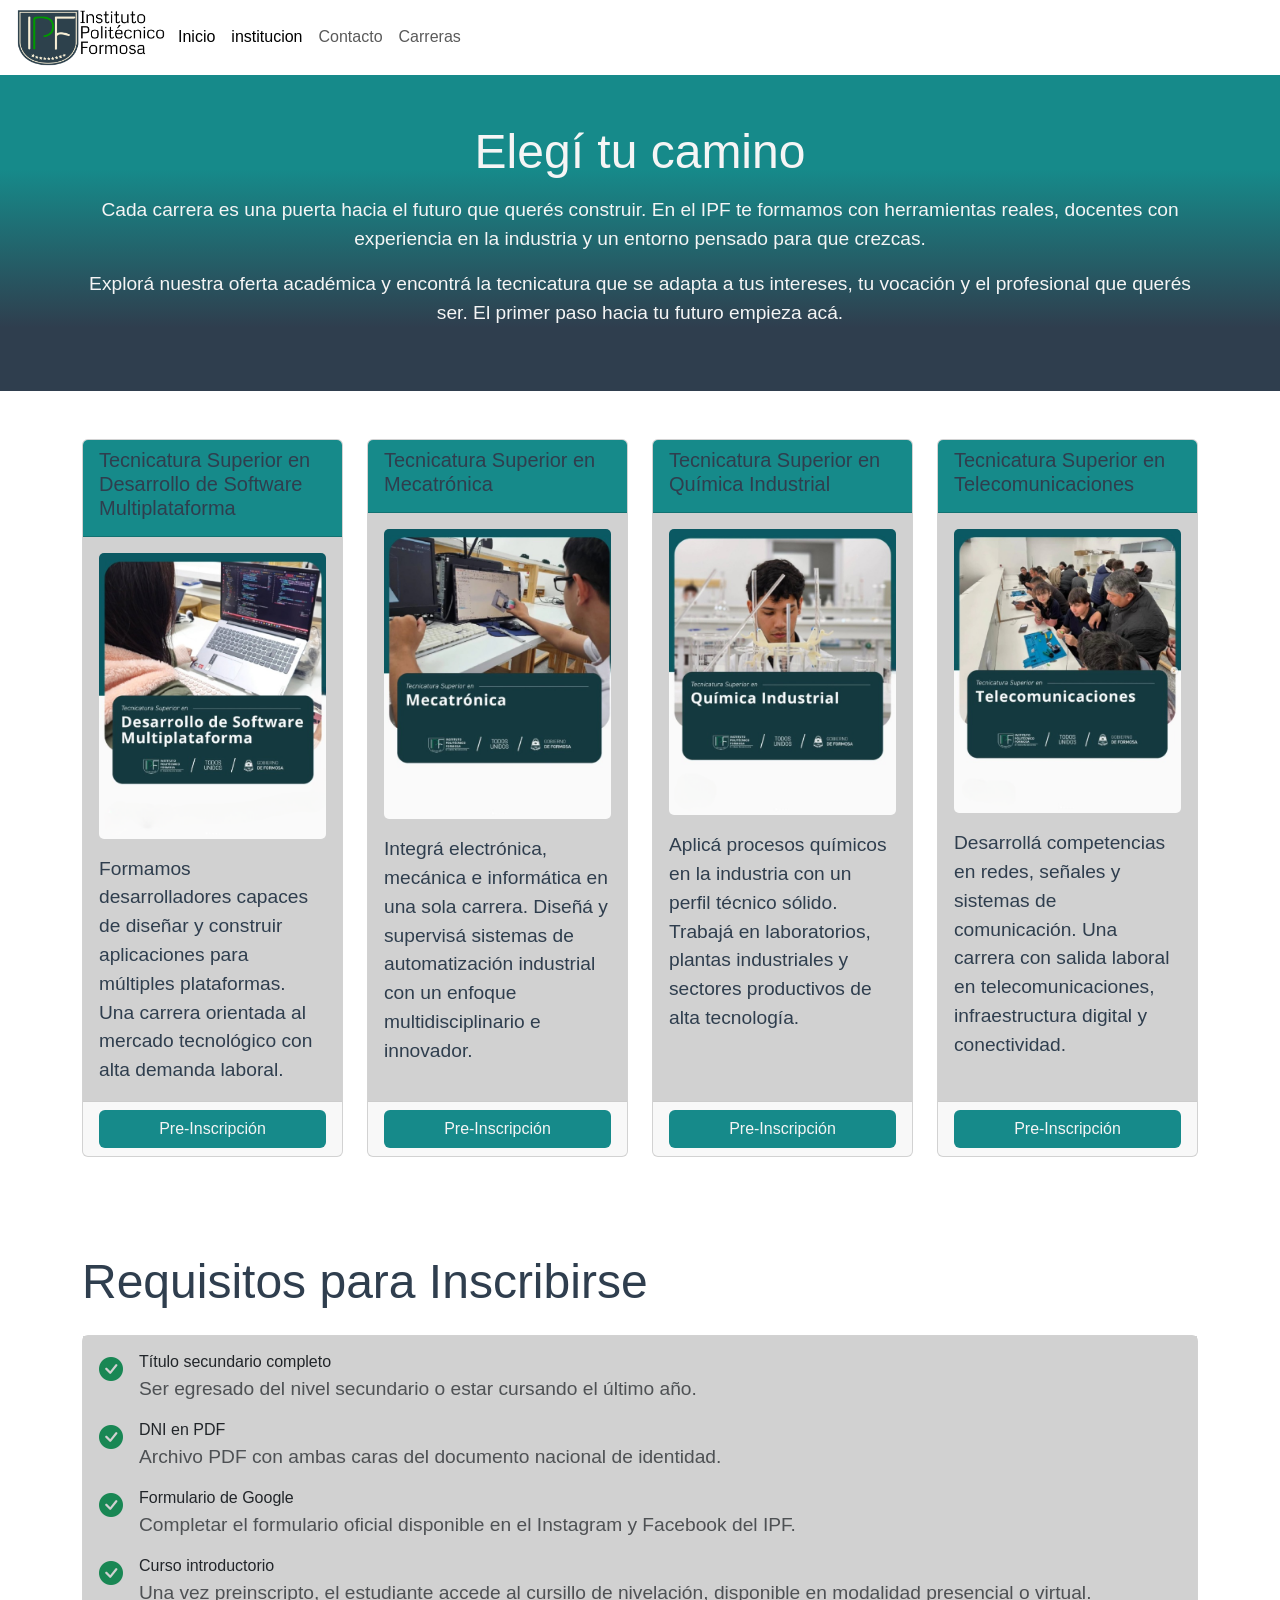
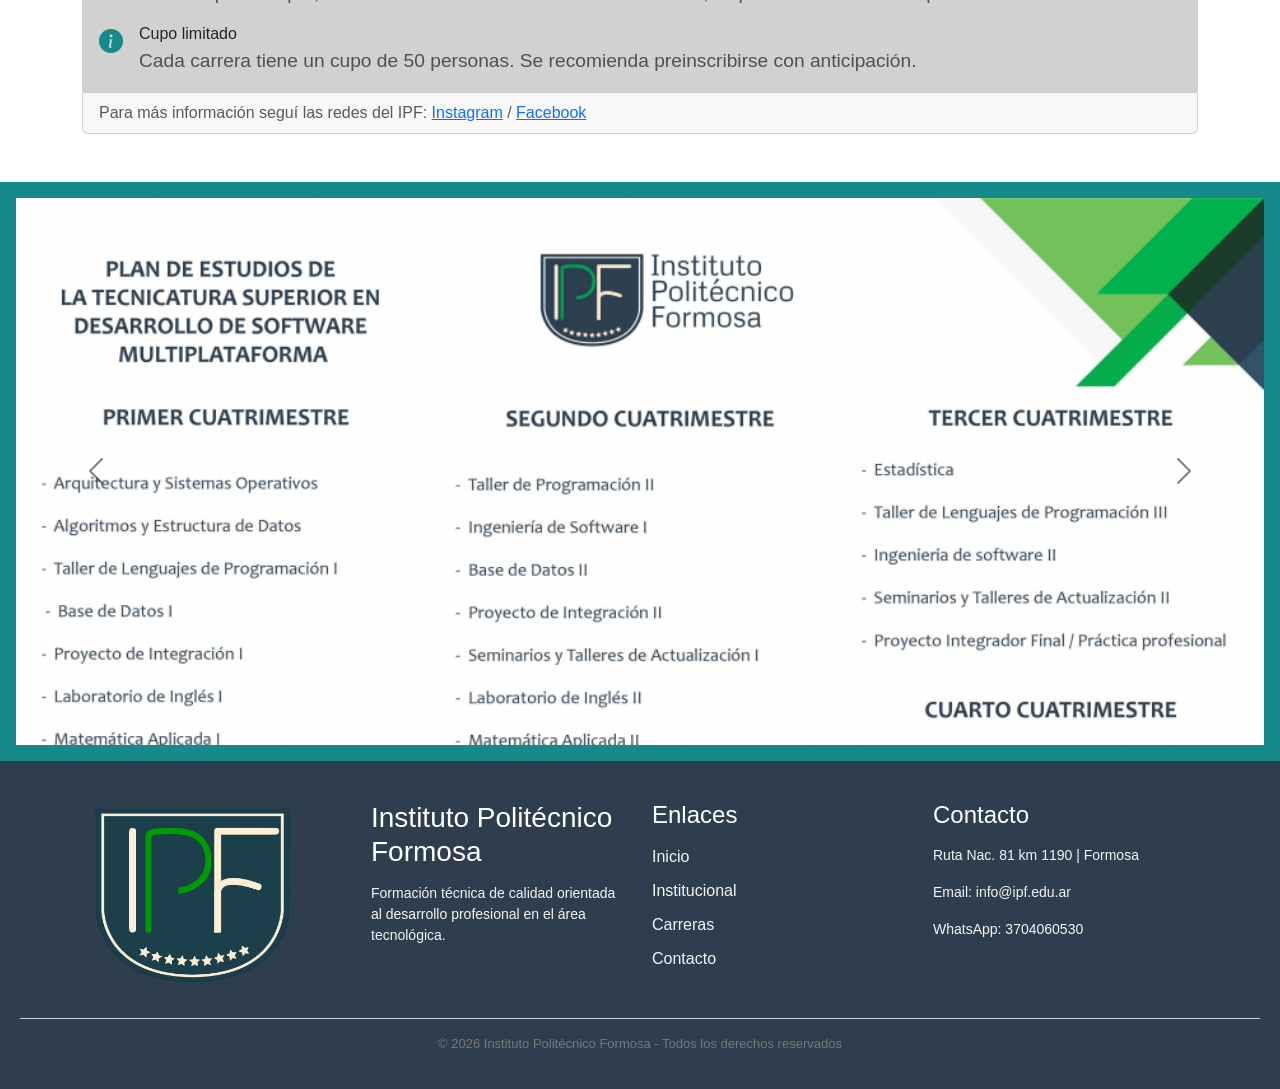
<file: carreras.html>
<!doctype html>
<html lang="en">
  <head>
    <meta charset="UTF-8" />
    <meta name="viewport" content="width=device-width, initial-scale=1.0" />
    <link
      rel="shortcut icon"
      href="/assets/img/logo_institucional.png"
      type="image/x-icon"
    />
    <link
      href="https://cdn.jsdelivr.net/npm/bootstrap@5.3.8/dist/css/bootstrap.min.css"
      rel="stylesheet"
      integrity="sha384-sRIl4kxILFvY47J16cr9ZwB07vP4J8+LH7qKQnuqkuIAvNWLzeN8tE5YBujZqJLB"
      crossorigin="anonymous"
    />
    <link rel="stylesheet" href="https://cdn.jsdelivr.net/npm/bootstrap-icons@1.11.3/font/bootstrap-icons.min.css">
    <link rel="stylesheet" href="/assets/css/style.css" />
    <!-- estilos generales -->
    <link rel="stylesheet" href="/assets/css/carreras.css" />
    <!-- estilos propios-->
    <title>IPF</title>
  </head>
  <body>
    <!--================== header desarrollo ================-->
    <header class="header">
      <nav class="navbar navbar-expand-lg bg-body-tertiary">
        <div class="container-fluid d-flex justify-content-lg-center w-100 bg">
          <div class="content-nav-img w-25 mx-1">
            <img src="/assets/img/logo.png" alt="logo IPF" class="w-100" />
          </div>
          <button
            class="navbar-toggler"
            type="button"
            data-bs-toggle="collapse"
            data-bs-target="#navbarNavDropdown"
            aria-controls="navbarNavDropdown"
            aria-expanded="false"
            aria-label="Toggle navigation"
          >
            <span class="navbar-toggler-icon"></span>
          </button>
          <div class="collapse navbar-collapse" id="navbarNavDropdown">
            <ul class="navbar-nav">
              <li class="nav-item">
                <a
                  class="nav-link active"
                  aria-current="page"
                  href="/index.html"
                  >Inicio</a
                >
              </li>
              <li class="nav-item">
                <a
                  class="nav-link active"
                  aria-current="page"
                  href="institucional.html"
                  >institucion</a
                >
              </li>
              <li class="nav-item">
                <a class="nav-link" href="contacto.html">Contacto</a>
              </li>
              <li class="nav-item">
                <a class="nav-link" href="carreras.html">Carreras</a>
              </li>
            </ul>
          </div>
        </div>
      </nav>
    </header>

    <!--================== main desarrollo ================-->
    <main class="main">
          <!--==================bienvenida section ================-->
      <section class="bienvenida-carreras py-5 w-100">
        <div class="container text-center w-100">
          <h2>Elegí tu camino</h2>
          <p class="lead mt-3">
            Cada carrera es una puerta hacia el futuro que querés construir. En
            el IPF te formamos con herramientas reales, docentes con experiencia
            en la industria y un entorno pensado para que crezcas.
          </p>
          <p class="mt-2">
            Explorá nuestra oferta académica y encontrá la tecnicatura que se
            adapta a tus intereses, tu vocación y el profesional que querés ser.
            El primer paso hacia tu futuro empieza acá.
          </p>
        </div>
      </section>


          <!--================== tarjetas de inscripcion================-->
      <section class="tarjetas-inscripcion py-5">
        <div class="container">
          <div class="row g-4 justify-content-center">
            <!-- Card 1 - Software -->
            <div class="col-md-3">
              <div class="card h-100">
                <div class="card-header">
                  <h5>
                    Tecnicatura Superior en Desarrollo de Software
                    Multiplataforma
                  </h5>
                </div>
                <div class="card-body">
                  <div class="cont-img-card">
                    <img
                      src="/assets/img/tarjeta4-softaware.PNG"
                      class="w-100"
                      alt="Imagen carrera Software"
                    />
                  </div>
                  <p class="card-text mt-3">
                    Formamos desarrolladores capaces de diseñar y construir
                    aplicaciones para múltiples plataformas. Una carrera
                    orientada al mercado tecnológico con alta demanda laboral.
                  </p>
                </div>
                <div class="card-footer">
                  <a href="#" class="btn w-100">Pre-Inscripción</a>
                </div>
              </div>
            </div>

            <!-- Card 2 - Mecatrónica -->
            <div class="col-md-3">
              <div class="card h-100">
                <div class="card-header">
                  <h5>Tecnicatura Superior en Mecatrónica</h5>
                </div>
                <div class="card-body">
                  <div class="cont-img-card">
                    <img
                      src="/assets/img/tarjeta2-mecatronica.PNG"
                      class="w-100"
                      alt="Imagen carrera Mecatrónica"
                    />
                  </div>
                  <p class="card-text mt-3">
                    Integrá electrónica, mecánica e informática en una sola
                    carrera. Diseñá y supervisá sistemas de automatización
                    industrial con un enfoque multidisciplinario e innovador.
                  </p>
                </div>
                <div class="card-footer">
                  <a href="#" class="btn w-100">Pre-Inscripción</a>
                </div>
              </div>
            </div>

            <!-- Card 3 - Química -->
            <div class="col-md-3">
              <div class="card h-100">
                <div class="card-header">
                  <h5>Tecnicatura Superior en Química Industrial</h5>
                </div>
                <div class="card-body">
                  <div class="cont-img-card">
                    <img
                      src="/assets/img/tarjeta3-quimica.PNG"
                      class="w-100"
                      alt="Imagen carrera Química Industrial"
                    />
                  </div>
                  <p class="card-text mt-3">
                    Aplicá procesos químicos en la industria con un perfil
                    técnico sólido. Trabajá en laboratorios, plantas
                    industriales y sectores productivos de alta tecnología.
                  </p>
                </div>
                <div class="card-footer">
                  <a href="#" class="btn w-100">Pre-Inscripción</a>
                </div>
              </div>
            </div>

            <!-- Card 4 - Telecomunicaciones -->
            <div class="col-md-3">
              <div class="card h-100">
                <div class="card-header">
                  <h5>Tecnicatura Superior en Telecomunicaciones</h5>
                </div>
                <div class="card-body">
                  <div class="cont-img-card">
                    <img
                      src="/assets/img/tarjeta1-teleco.PNG"
                      class="w-100"
                      alt="Imagen carrera Telecomunicaciones"
                    />
                  </div>
                  <p class="card-text mt-3">
                    Desarrollá competencias en redes, señales y sistemas de
                    comunicación. Una carrera con salida laboral en
                    telecomunicaciones, infraestructura digital y conectividad.
                  </p>
                </div>
                <div class="card-footer">
                  <a href="#" class="btn w-100">Pre-Inscripción</a>
                </div>
              </div>
            </div>
          </div>
        </div>
      </section>


            <!--================== desarrollo section requisitos================-->
      <section class="requisitos py-5">
        <div class="container">

          <div class="card-inf mb-4">
            <h2>Requisitos para Inscribirse</h2>
          </div>

          <div class="card">
            <div class="card-body">

              <!-- Requisito 1 -->
              <div class="d-flex align-items-start gap-3 mb-3">
                <i class="bi bi-check-circle-fill fs-4 text-success"></i>
                <div>
                  <h6 class="mb-1">Título secundario completo</h6>
                  <p class="text-muted mb-0">Ser egresado del nivel secundario o estar cursando el último año.</p>
                </div>
              </div>

              <!-- Requisito 2 -->
              <div class="d-flex align-items-start gap-3 mb-3">
                <i class="bi bi-check-circle-fill fs-4 text-success"></i>
                <div>
                  <h6 class="mb-1">DNI en PDF</h6>
                  <p class="text-muted mb-0">Archivo PDF con ambas caras del documento nacional de identidad.</p>
                </div>
              </div>

              <!-- Requisito 3 -->
              <div class="d-flex align-items-start gap-3 mb-3">
                <i class="bi bi-check-circle-fill fs-4 text-success"></i>
                <div>
                  <h6 class="mb-1">Formulario de Google</h6>
                  <p class="text-muted mb-0">Completar el formulario oficial disponible en el Instagram y Facebook del IPF.</p>
                </div>
              </div>

              <!-- Requisito 4 -->
              <div class="d-flex align-items-start gap-3 mb-3">
                <i class="bi bi-check-circle-fill fs-4 text-success"></i>
                <div>
                  <h6 class="mb-1">Curso introductorio</h6>
                  <p class="text-muted mb-0">Una vez preinscripto, el estudiante accede al cursillo de nivelación, disponible en modalidad presencial o virtual.</p>
                </div>
              </div>

              <!-- Requisito 5 -->
              <div class="d-flex align-items-start gap-3">
                <i class="bi bi-info-circle-fill fs-4" style="color: var(--color-info);"></i>
                <div>
                  <h6 class="mb-1">Cupo limitado</h6>
                  <p class="text-muted mb-0">Cada carrera tiene un cupo de 50 personas. Se recomienda preinscribirse con anticipación.</p>
                </div>
              </div>

            </div>
            <div class="card-footer text-muted">
              Para más información seguí las redes del IPF:
              <a href="https://www.instagram.com/ipformosa" target="_blank">Instagram</a> /
              <a href="https://www.facebook.com/IPFormosa" target="_blank">Facebook</a>
            </div>
          </div>

        </div>
      </section>

          <!--================== desarrollo de carrousel de materias por carrera ================-->
      <section class="materias">
        <div id="carouselExample" class="carousel slide">
          <div class="carousel-inner p-3 contenedor-materias">
            <div class="carousel-item active">
              <img src="/assets/img/materia-software.jpg" class="d-block w-100" alt="materias-software" />
            </div>
            <div class="carousel-item">
              <img src="/assets/img/materias-teleco.png" class="d-block w-100" alt="materias-teleco" />
            </div>
            <div class="carousel-item">
              <img src="/assets/img/materias-quimica.png" class="d-block w-100" alt="materias-quimica" />
            </div>
            <div class="carousel-item">
              <img src="/assets/img/materia-mecatronica (1).jpg" class="d-block w-100" alt="materias-mecatronica" />
            </div>
          </div>
          <button
            class="carousel-control-prev btn-text"
            type="button"
            data-bs-target="#carouselExample"
            data-bs-slide="prev"
          >
            <span class="carousel-control-prev-icon" aria-hidden="true"></span>
            <span class="visually-hidden">Previous</span>
          </button>
          <button
            class="carousel-control-next btn-text"
            type="button"
            data-bs-target="#carouselExample"
            data-bs-slide="next"
          >
            <span class="carousel-control-next-icon" aria-hidden="true"></span>
            <span class="visually-hidden ">Next</span>
          </button>
        </div>
      </section>
    </main>

    <!--================== footer desarrollo ================-->
    <footer class="footer">
      <div
        class="footer-container d-flex justify-content-between flex-wrap gap-4"
      >
        <!-- Columna 1 -->
        <div class="footer-col">
          <img src="/assets/img/logo_institucional.png" alt="logo ipf" />
        </div>
        <div class="footer-col">
          <h3>Instituto Politécnico Formosa</h3>
          <p>
            Formación técnica de calidad orientada al desarrollo profesional en
            el área tecnológica.
          </p>
        </div>

        <!-- Columna 2 -->
        <div class="footer-col">
          <h4>Enlaces</h4>
          <ul>
            <li><a href="index.html">Inicio</a></li>
            <li><a href="institucional.html">Institucional</a></li>
            <li><a href="carreras.html">Carreras</a></li>
            <li><a href="contacto.html">Contacto</a></li>
          </ul>
        </div>

        <!-- Columna 3 -->
        <div class="footer-col">
          <h4>Contacto</h4>
          <p>Ruta Nac. 81 km 1190 | Formosa</p>
          <p>Email: info@ipf.edu.ar</p>
          <p>WhatsApp: 3704060530</p>
        </div>
      </div>

      <div class="footer-bottom">
        <p>
          © 2026 Instituto Politécnico Formosa - Todos los derechos reservados
        </p>
      </div>
    </footer>
    <script
      src="https://cdn.jsdelivr.net/npm/bootstrap@5.3.8/dist/js/bootstrap.bundle.min.js"
      integrity="sha384-FKyoEForCGlyvwx9Hj09JcYn3nv7wiPVlz7YYwJrWVcXK/BmnVDxM+D2scQbITxI"
      crossorigin="anonymous"
    ></script>
  </body>
</html>
</file>
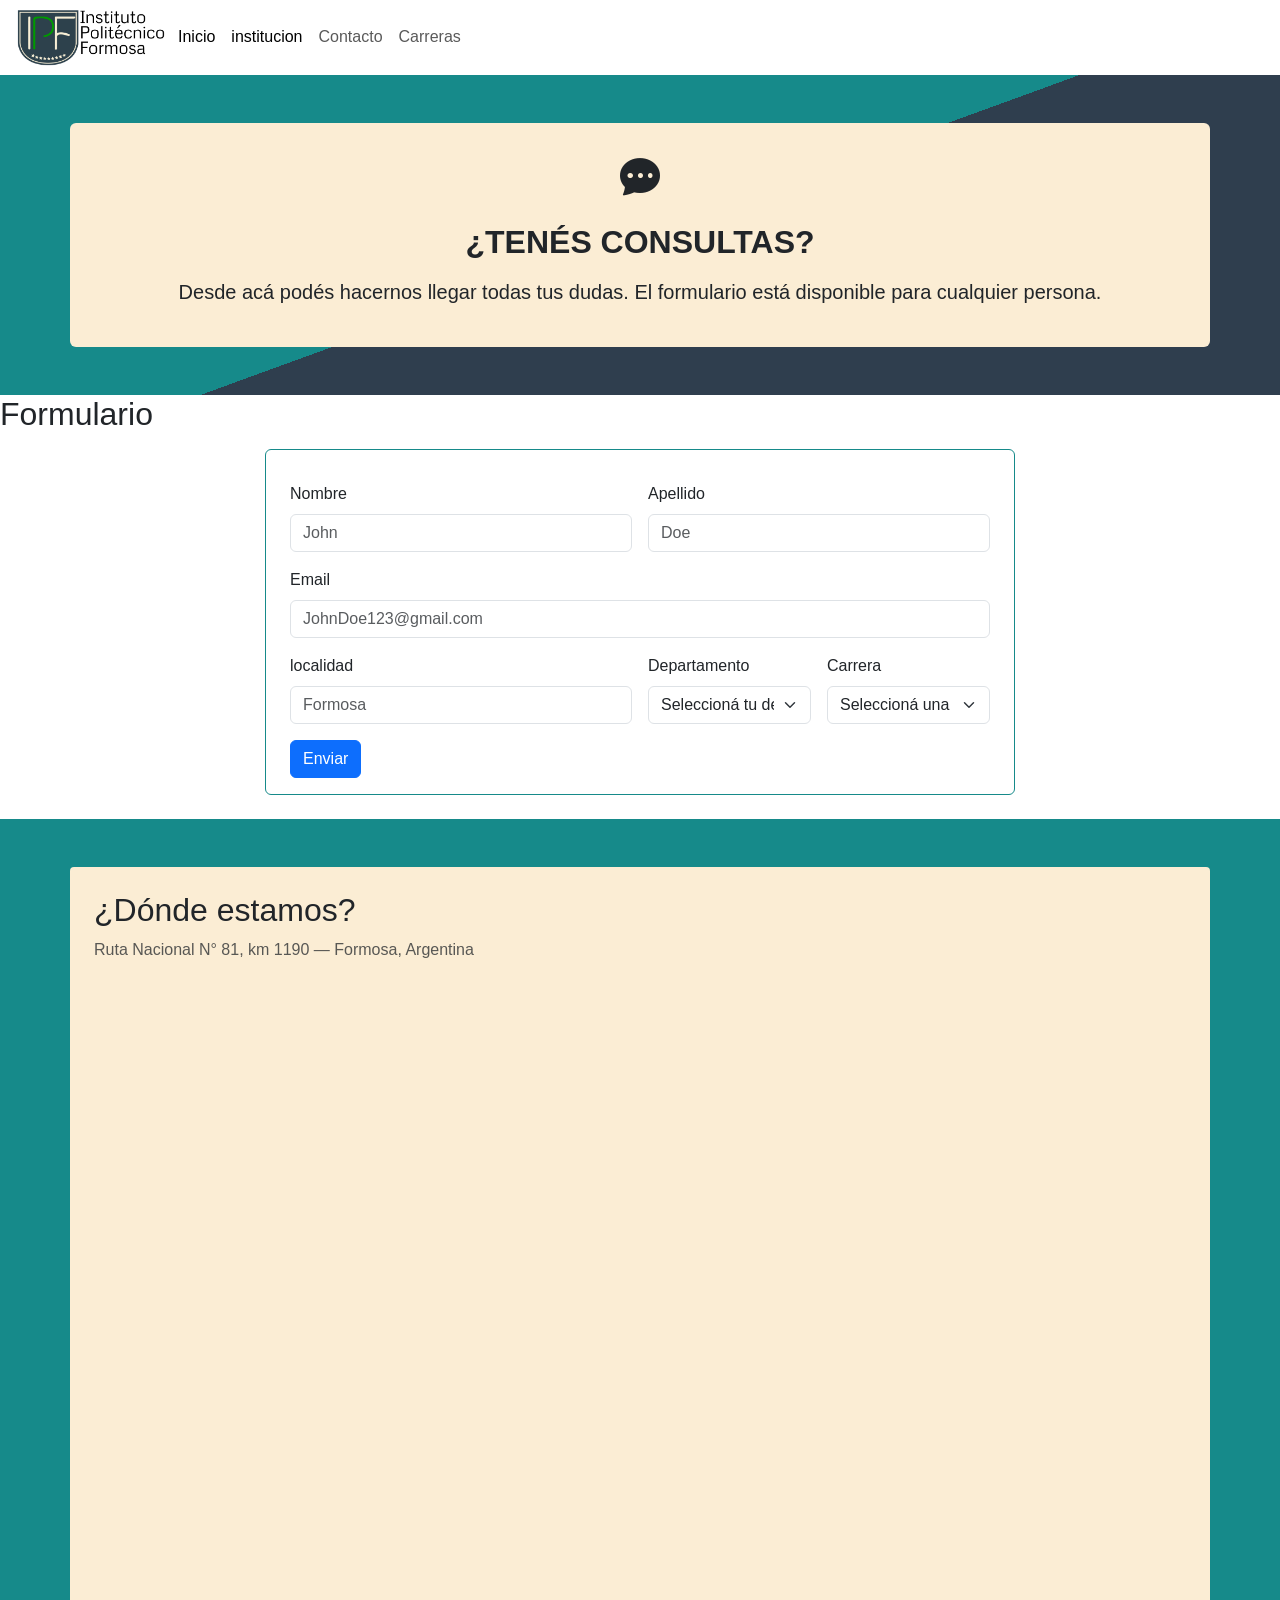
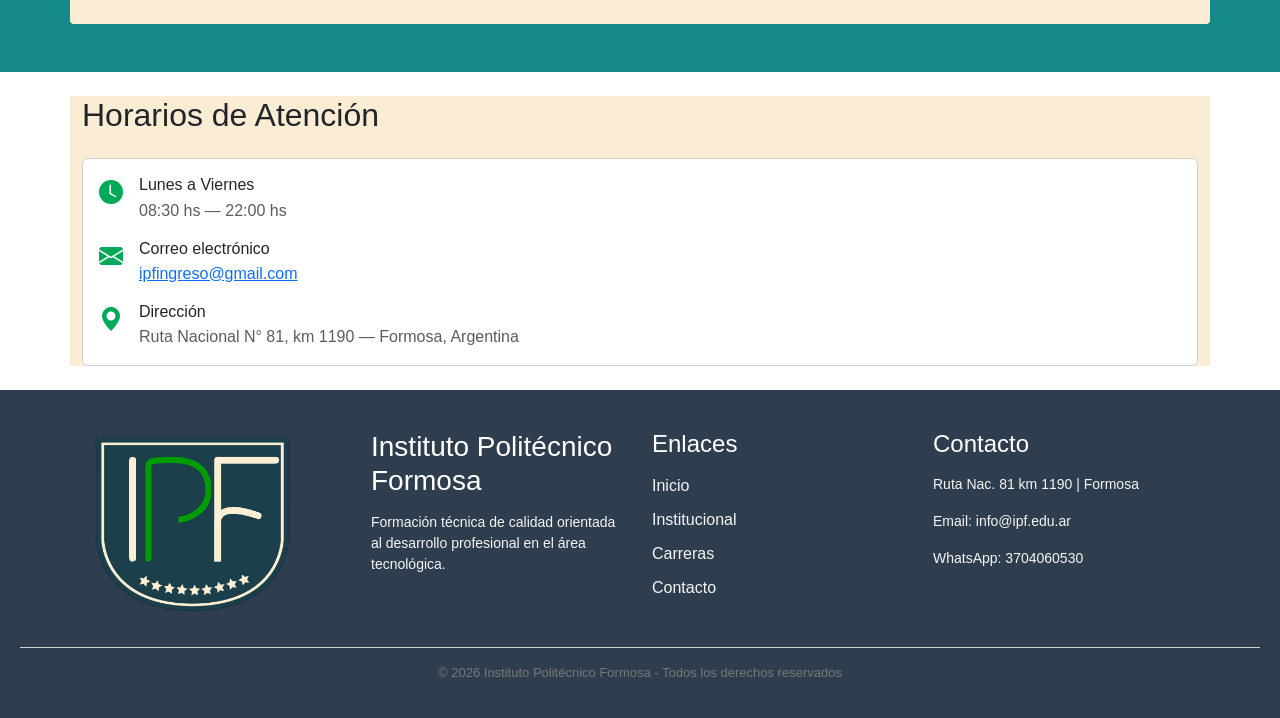
<file: contacto.html>
<!doctype html>
<html lang="en">
  <head>
    <meta charset="UTF-8" />
    <meta name="viewport" content="width=device-width, initial-scale=1.0" />
    <link
      rel="shortcut icon"
      href="/assets/img/logo_institucional.png"
      type="image/x-icon"
    />
    <link
      href="https://cdn.jsdelivr.net/npm/bootstrap@5.3.8/dist/css/bootstrap.min.css"
      rel="stylesheet"
      integrity="sha384-sRIl4kxILFvY47J16cr9ZwB07vP4J8+LH7qKQnuqkuIAvNWLzeN8tE5YBujZqJLB"
      crossorigin="anonymous"
    />
    <link
      rel="stylesheet"
      href="https://cdn.jsdelivr.net/npm/bootstrap-icons@1.11.3/font/bootstrap-icons.min.css"
    />
    <link rel="stylesheet" href="/assets/css/style.css" />
    <!-- estilos generales  -->
    <link rel="stylesheet" href="/assets/css/contacto.css" />
    <!--estilos propios -->
    <title>IPF</title>
  </head>
  <body>
    <!--================== header desarrollo ================-->
    <header class="header">
      <nav class="navbar navbar-expand-lg bg-body-tertiary">
        <div class="container-fluid d-flex justify-content-lg-center w-100 bg">
          <div class="content-nav-img w-25 mx-1">
            <img src="/assets/img/logo.png" alt="logo IPF" class="w-100" />
          </div>
          <button
            class="navbar-toggler"
            type="button"
            data-bs-toggle="collapse"
            data-bs-target="#navbarNavDropdown"
            aria-controls="navbarNavDropdown"
            aria-expanded="false"
            aria-label="Toggle navigation"
          >
            <span class="navbar-toggler-icon"></span>
          </button>
          <div class="collapse navbar-collapse" id="navbarNavDropdown">
            <ul class="navbar-nav">
              <li class="nav-item">
                <a
                  class="nav-link active"
                  aria-current="page"
                  href="/index.html"
                  >Inicio</a
                >
              </li>
              <li class="nav-item">
                <a
                  class="nav-link active"
                  aria-current="page"
                  href="institucional.html"
                  >institucion</a
                >
              </li>
              <li class="nav-item">
                <a class="nav-link" href="contacto.html">Contacto</a>
              </li>
              <li class="nav-item">
                <a class="nav-link" href="carreras.html">Carreras</a>
              </li>
            </ul>
          </div>
        </div>
      </nav>
    </header>

    <!--================== main desarrollo ================-->
    <main class="main">
          <!--================== tarjeta de entrada ================-->
      <section class="tarjeta-inf py-5 text-center">
        <div class="container rounded-2 p-4 d-flex flex-column flex-wrap">
          <i class="bi bi-chat-dots-fill fs-1 mb-3"></i>
          <h2 class="fw-bold">¿TENÉS CONSULTAS?</h2>
          <p class="lead mt-2">
            Desde acá podés hacernos llegar todas tus dudas. El formulario está
            disponible para cualquier persona.
          </p>
        </div>
      </section>

          <!--================== form desarrollo ================-->
      <section>
        <h2>Formulario</h2>
        <div class="cont-form p-4 ma">
          <form class="row g-3 p-3 rounded">
            <div class="col-md-6">
              <label for="validationDefault01" class="form-label">Nombre</label>
              <input
                type="text"
                class="form-control"
                id="validationDefault01"
                required
                placeholder="John"
              />
            </div>
            <div class="col-md-6">
              <label for="validationDefault02" class="form-label"
                >Apellido</label
              >
              <input
                type="text"
                class="form-control"
                id="validationDefault02"
                required
                placeholder="Doe"
              />
            </div>
            <div class="col-md-12">
              <label for="validationDefaultUsername" class="form-label"
                >Email</label
              >
              <div class="input-group">
                <input
                  type="email"
                  class="form-control"
                  id="validationDefaultUsername"
                  aria-describedby="inputGroupPrepend2"
                  placeholder="JohnDoe123@gmail.com"
                  required
                />
              </div>
            </div>
            <div class="col-md-6">
              <label for="validationDefault03" class="form-label"
                >localidad</label
              >
              <input
                type="text"
                class="form-control"
                id="validationDefault03"
                required
                placeholder="Formosa"
              />
            </div>

            <!-- select 1  -->
            <div class="col-md-3">
              <label for="validationDefault04" class="form-label"
                >Departamento</label
              >
              <select class="form-select" id="validationDefault04" required>
                <option value="" disabled selected>
                  Seleccioná tu departamento
                </option>
                <option value="bermejo">Bermejo</option>
                <option value="formosa">Formosa</option>
                <option value="laishi">Laishí</option>
                <option value="matacos">Matacos</option>
                <option value="patino">Patiño</option>
                <option value="pilagas">Pilagás</option>
                <option value="pilcomayo">Pilcomayo</option>
                <option value="pirane">Pirané</option>
                <option value="ramon-lista">Ramón Lista</option>
              </select>
            </div>

            <!-- select 2 -->
            <div class="col-md-3">
              <label for="carrera" class="form-label">Carrera</label>
              <select class="form-select" required name="carrera" id="carrera">
                <option value="" disabled selected>
                  Seleccioná una carrera
                </option>
                <option value="software">
                  Tecnicatura Superior en Desarrollo de Software Multiplataforma
                </option>
                <option value="mecatronica">
                  Tecnicatura Superior en Mecatrónica
                </option>
                <option value="quimica">
                  Tecnicatura Superior en Química Industrial
                </option>
                <option value="telecomunicaciones">
                  Tecnicatura Superior en Telecomunicaciones
                </option>
                <option value="ninguna">Ninguna</option>
              </select>
            </div>
            <div class="col-12">
              <button class="btn btn-primary" type="submit">Enviar</button>
            </div>
          </form>
        </div>
      </section>


          <!--================== Ubicacion section ================-->
      <section class="ubicacion py-5">
        <div class="container p-4 rounded-1">
          <div class="card-inf mb-4">
            <h2>¿Dónde estamos?</h2>
            <p class="text-muted">
              Ruta Nacional N° 81, km 1190 — Formosa, Argentina
            </p>
          </div>
          <div class="ratio ratio-16x9">
            <iframe
              src="https://www.google.com/maps/embed?pb=!1m18!1m12!1m3!1d6026.726320080696!2d-58.27192809449038!3d-26.082170622941696!2m3!1f0!2f0!3f0!3m2!1i1024!2i768!4f13.1!3m3!1m2!1s0x945cb1005b21b355%3A0x36a052477a923c03!2sInstituto%20Polit%C3%A9cnico%20Formosa!5e0!3m2!1ses-419!2sar!4v1777728673954!5m2!1ses-419!2sar"
              width="600"
              height="450"
              style="border: 0"
              allowfullscreen=""
              loading="lazy"
              referrerpolicy="no-referrer-when-downgrade"
            ></iframe>
          </div>
        </div>
      </section>


          <!--================== section horarios ================-->
      <section class="horario py-4">
        <div class="container">
          <div class="card-inf mb-4">
            <h2>Horarios de Atención</h2>
          </div>
          <div class="card">
            <div class="card-body">
              <div class="d-flex align-items-start gap-3 mb-3">
                <i
                  class="bi bi-clock-fill fs-4"
                  style="color: var(--color-secondary)"
                ></i>
                <div>
                  <h6 class="mb-1">Lunes a Viernes</h6>
                  <p class="text-muted mb-0">08:30 hs — 22:00 hs</p>
                </div>
              </div>

              <div class="d-flex align-items-start gap-3 mb-3">
                <i
                  class="bi bi-envelope-fill fs-4"
                  style="color: var(--color-secondary)"
                ></i>
                <div>
                  <h6 class="mb-1">Correo electrónico</h6>
                  <p class="text-muted mb-0">
                    <a href="mailto:ipfingreso@gmail.com"
                      >ipfingreso@gmail.com</a
                    >
                  </p>
                </div>
              </div>

              <div class="d-flex align-items-start gap-3">
                <i
                  class="bi bi-geo-alt-fill fs-4"
                  style="color: var(--color-secondary)"
                ></i>
                <div>
                  <h6 class="mb-1">Dirección</h6>
                  <p class="text-muted mb-0">
                    Ruta Nacional N° 81, km 1190 — Formosa, Argentina
                  </p>
                </div>
              </div>
            </div>
          </div>
        </div>
      </section>
    </main>

    <!--================== footer desarrollo ================-->
    <footer class="footer">
      <div
        class="footer-container d-flex justify-content-between flex-wrap gap-4"
      >
        <!-- Columna 1 -->
        <div class="footer-col">
          <img src="/assets/img/logo_institucional.png" alt="logo ipf" />
        </div>
        <div class="footer-col">
          <h3>Instituto Politécnico Formosa</h3>
          <p>
            Formación técnica de calidad orientada al desarrollo profesional en
            el área tecnológica.
          </p>
        </div>

        <!-- Columna 2 -->
        <div class="footer-col">
          <h4>Enlaces</h4>
          <ul>
            <li><a href="index.html">Inicio</a></li>
            <li><a href="institucional.html">Institucional</a></li>
            <li><a href="carreras.html">Carreras</a></li>
            <li><a href="contacto.html">Contacto</a></li>
          </ul>
        </div>

        <!-- Columna 3 -->
        <div class="footer-col">
          <h4>Contacto</h4>
          <p>Ruta Nac. 81 km 1190 | Formosa</p>
          <p>Email: info@ipf.edu.ar</p>
          <p>WhatsApp: 3704060530</p>
        </div>
      </div>

      <div class="footer-bottom">
        <p>
          © 2026 Instituto Politécnico Formosa - Todos los derechos reservados
        </p>
      </div>
    </footer>
    <script
      src="https://cdn.jsdelivr.net/npm/bootstrap@5.3.8/dist/js/bootstrap.bundle.min.js"
      integrity="sha384-FKyoEForCGlyvwx9Hj09JcYn3nv7wiPVlz7YYwJrWVcXK/BmnVDxM+D2scQbITxI"
      crossorigin="anonymous"
    ></script>
  </body>
</html>
</file>
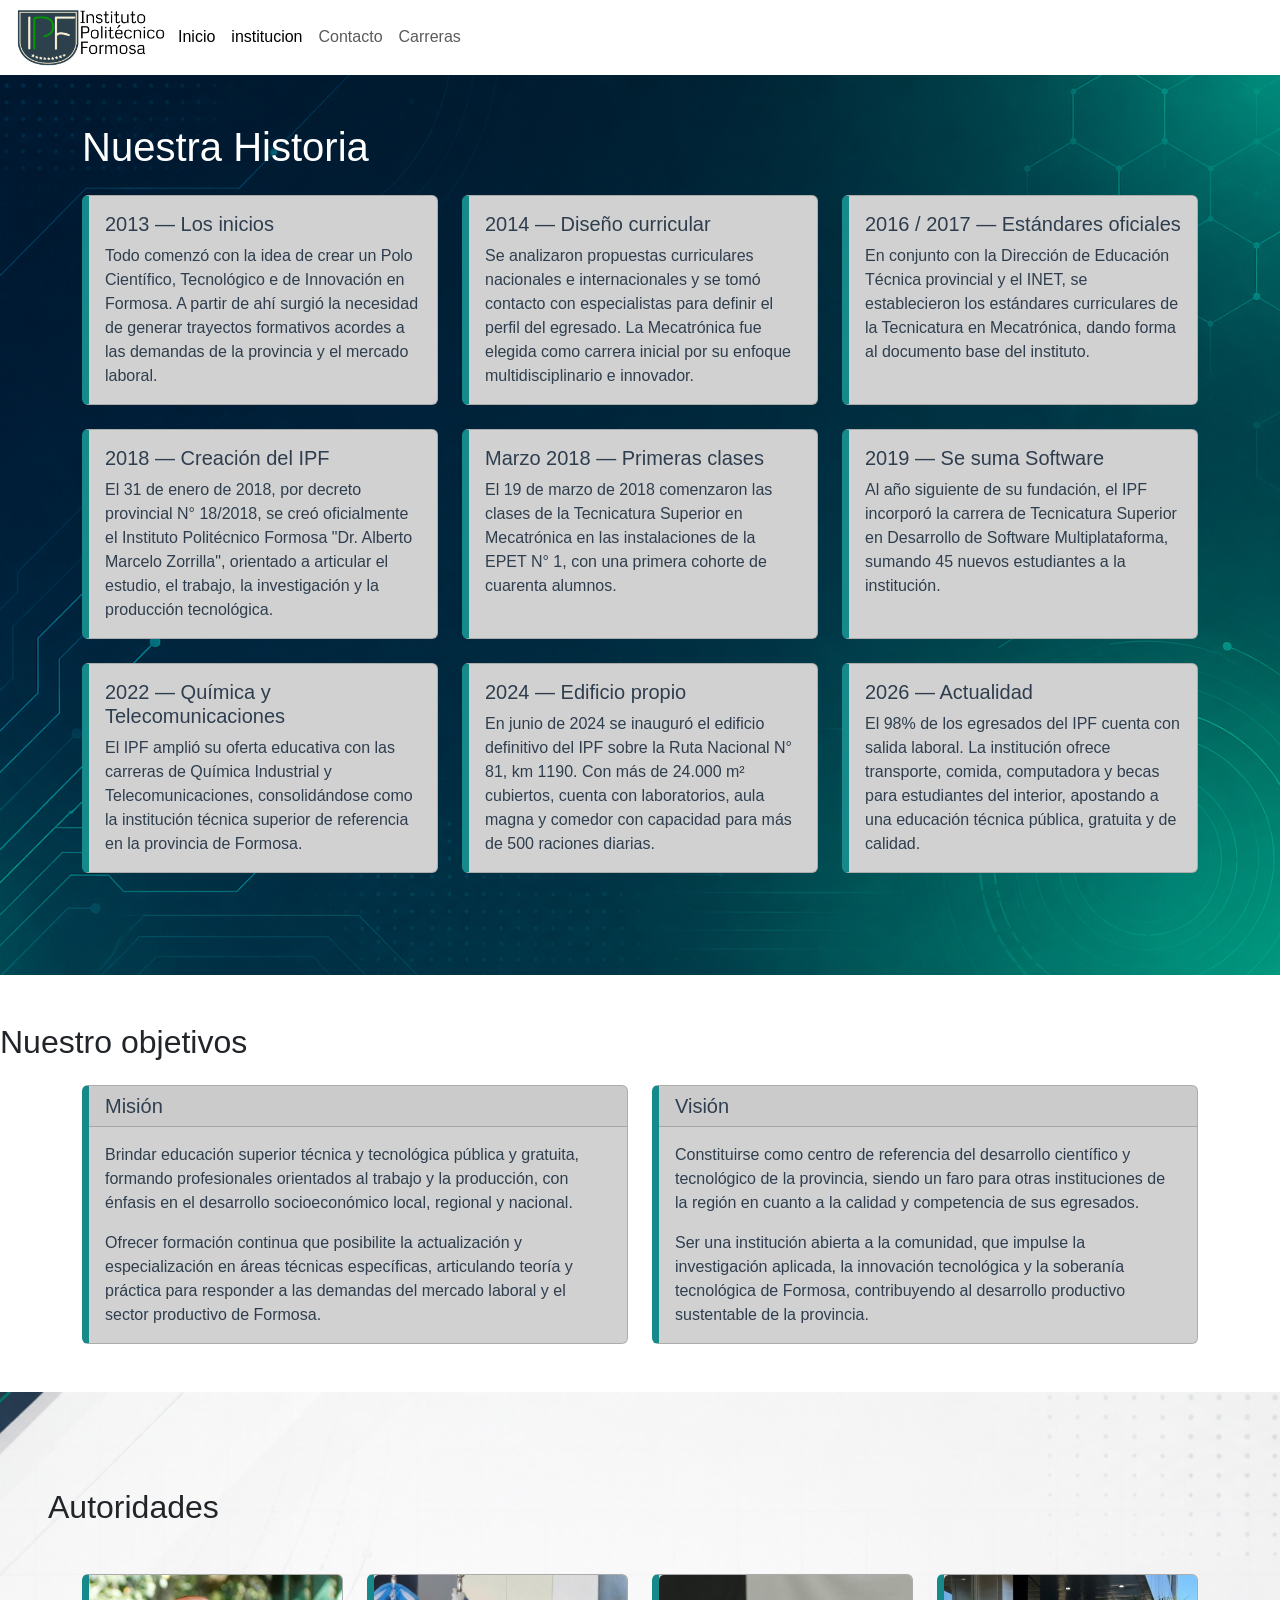
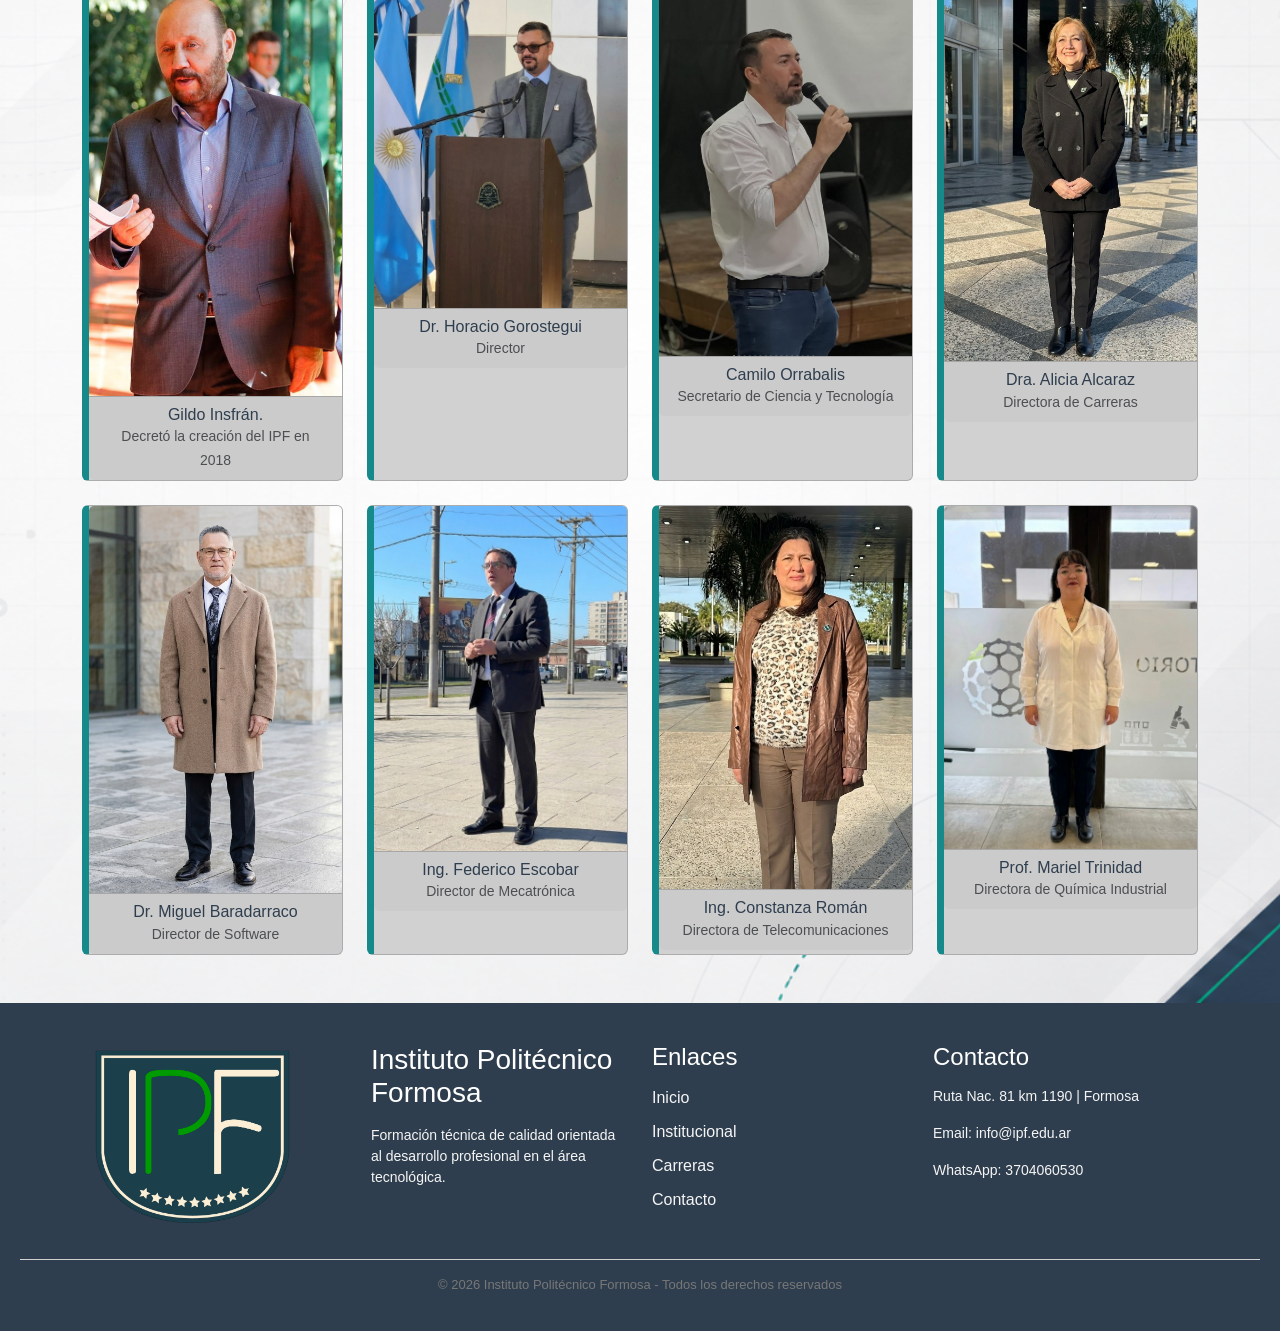
<file: institucional.html>
<!doctype html>
<html lang="en">
  <head>
    <meta charset="UTF-8" />
    <meta name="viewport" content="width=device-width, initial-scale=1.0" />
    <link
      rel="shortcut icon"
      href="/assets/img/logo_institucional.png"
      type="image/x-icon"
    />
    <link
      href="https://cdn.jsdelivr.net/npm/bootstrap@5.3.8/dist/css/bootstrap.min.css"
      rel="stylesheet"
      integrity="sha384-sRIl4kxILFvY47J16cr9ZwB07vP4J8+LH7qKQnuqkuIAvNWLzeN8tE5YBujZqJLB"
      crossorigin="anonymous"
    />
    <link rel="stylesheet" href="/assets/css/style.css" />
    <!-- estilos generales -->
    <link rel="stylesheet" href="/assets/css/institucional.css" />
    <!--estilos propios -->
    <title>IPF</title>
  </head>
  <body>
    <!--================== header desarrollo ================-->

    <header class="header">
      <nav class="navbar navbar-expand-lg bg-body-tertiary">
        <div class="container-fluid d-flex justify-content-lg-center w-100 bg">
          <div class="content-nav-img w-25 mx-1">
            <img src="/assets/img/logo.png" alt="logo IPF" class="w-100" />
          </div>
          <button
            class="navbar-toggler"
            type="button"
            data-bs-toggle="collapse"
            data-bs-target="#navbarNavDropdown"
            aria-controls="navbarNavDropdown"
            aria-expanded="false"
            aria-label="Toggle navigation"
          >
            <span class="navbar-toggler-icon"></span>
          </button>
          <div class="collapse navbar-collapse" id="navbarNavDropdown">
            <ul class="navbar-nav">
              <li class="nav-item">
                <a
                  class="nav-link active"
                  aria-current="page"
                  href="/index.html"
                  >Inicio</a
                >
              </li>
              <li class="nav-item">
                <a
                  class="nav-link active"
                  aria-current="page"
                  href="institucional.html"
                  >institucion</a
                >
              </li>
              <li class="nav-item">
                <a class="nav-link" href="contacto.html">Contacto</a>
              </li>
              <li class="nav-item">
                <a class="nav-link" href="carreras.html">Carreras</a>
              </li>
            </ul>
          </div>
        </div>
      </nav>
    </header>

    <!--================== main desarrollo ================-->

    <main class="main">
      <!--================== historia desarrollo ================-->
      <section class="historia py-5">
        <div class="container w-100">
          <div class="card-inf mb-4">
            <h2 class="fs-1">Nuestra Historia</h2>
          </div>

          <div class="row g-4">
            <!-- Card 1 -->
            <div class="col-md-4">
              <div class="card h-100">
                <div class="card-body">
                  <h5 class="card-title">2013 — Los inicios</h5>
                  <p class="card-text">
                    Todo comenzó con la idea de crear un Polo Científico,
                    Tecnológico e de Innovación en Formosa. A partir de ahí
                    surgió la necesidad de generar trayectos formativos acordes
                    a las demandas de la provincia y el mercado laboral.
                  </p>
                </div>
              </div>
            </div>

            <!-- Card 2 -->
            <div class="col-md-4">
              <div class="card h-100">
                <div class="card-body">
                  <h5 class="card-title">2014 — Diseño curricular</h5>
                  <p class="card-text">
                    Se analizaron propuestas curriculares nacionales e
                    internacionales y se tomó contacto con especialistas para
                    definir el perfil del egresado. La Mecatrónica fue elegida
                    como carrera inicial por su enfoque multidisciplinario e
                    innovador.
                  </p>
                </div>
              </div>
            </div>

            <!-- Card 3 -->
            <div class="col-md-4">
              <div class="card h-100">
                <div class="card-body">
                  <h5 class="card-title">2016 / 2017 — Estándares oficiales</h5>
                  <p class="card-text">
                    En conjunto con la Dirección de Educación Técnica provincial
                    y el INET, se establecieron los estándares curriculares de
                    la Tecnicatura en Mecatrónica, dando forma al documento base
                    del instituto.
                  </p>
                </div>
              </div>
            </div>

            <!-- Card 4 -->
            <div class="col-md-4">
              <div class="card h-100">
                <div class="card-body">
                  <h5 class="card-title">2018 — Creación del IPF</h5>
                  <p class="card-text">
                    El 31 de enero de 2018, por decreto provincial N° 18/2018,
                    se creó oficialmente el Instituto Politécnico Formosa "Dr.
                    Alberto Marcelo Zorrilla", orientado a articular el estudio,
                    el trabajo, la investigación y la producción tecnológica.
                  </p>
                </div>
              </div>
            </div>

            <!-- Card 5 -->
            <div class="col-md-4">
              <div class="card h-100">
                <div class="card-body">
                  <h5 class="card-title">Marzo 2018 — Primeras clases</h5>
                  <p class="card-text">
                    El 19 de marzo de 2018 comenzaron las clases de la
                    Tecnicatura Superior en Mecatrónica en las instalaciones de
                    la EPET N° 1, con una primera cohorte de cuarenta alumnos.
                  </p>
                </div>
              </div>
            </div>

            <!-- Card 6 -->
            <div class="col-md-4">
              <div class="card h-100">
                <div class="card-body">
                  <h5 class="card-title">2019 — Se suma Software</h5>
                  <p class="card-text">
                    Al año siguiente de su fundación, el IPF incorporó la
                    carrera de Tecnicatura Superior en Desarrollo de Software
                    Multiplataforma, sumando 45 nuevos estudiantes a la
                    institución.
                  </p>
                </div>
              </div>
            </div>

            <!-- Card 7 -->
            <div class="col-md-4">
              <div class="card h-100">
                <div class="card-body">
                  <h5 class="card-title">
                    2022 — Química y Telecomunicaciones
                  </h5>
                  <p class="card-text">
                    El IPF amplió su oferta educativa con las carreras de
                    Química Industrial y Telecomunicaciones, consolidándose como
                    la institución técnica superior de referencia en la
                    provincia de Formosa.
                  </p>
                </div>
              </div>
            </div>

            <!-- Card 8 -->
            <div class="col-md-4">
              <div class="card h-100">
                <div class="card-body">
                  <h5 class="card-title">2024 — Edificio propio</h5>
                  <p class="card-text">
                    En junio de 2024 se inauguró el edificio definitivo del IPF
                    sobre la Ruta Nacional N° 81, km 1190. Con más de 24.000 m²
                    cubiertos, cuenta con laboratorios, aula magna y comedor con
                    capacidad para más de 500 raciones diarias.
                  </p>
                </div>
              </div>
            </div>

            <!-- Card 9 -->
            <div class="col-md-4">
              <div class="card h-100">
                <div class="card-body">
                  <h5 class="card-title">2026 — Actualidad</h5>
                  <p class="card-text">
                    El 98% de los egresados del IPF cuenta con salida laboral.
                    La institución ofrece transporte, comida, computadora y
                    becas para estudiantes del interior, apostando a una
                    educación técnica pública, gratuita y de calidad.
                  </p>
                </div>
              </div>
            </div>
          </div>
        </div>
      </section>

          <!--================== mision y vision section ================-->

      <section class="mision-vision py-5">
        <h2 class="mb-4">Nuestro objetivos</h2>
        <div class="container">
          <div class="row g-4">
            <!-- Misión -->
            <div class="col-md-6">
              <div class="card h-100">
                <div class="card-header">
                  <h5 class="mb-0">Misión</h5>
                </div>
                <div class="card-body">
                  <p class="card-text">
                    Brindar educación superior técnica y tecnológica pública y
                    gratuita, formando profesionales orientados al trabajo y la
                    producción, con énfasis en el desarrollo socioeconómico
                    local, regional y nacional.
                  </p>
                  <p class="card-text">
                    Ofrecer formación continua que posibilite la actualización y
                    especialización en áreas técnicas específicas, articulando
                    teoría y práctica para responder a las demandas del mercado
                    laboral y el sector productivo de Formosa.
                  </p>
                </div>
              </div>
            </div>

            <!-- Visión -->
            <div class="col-md-6">
              <div class="card h-100">
                <div class="card-header">
                  <h5 class="mb-0">Visión</h5>
                </div>
                <div class="card-body">
                  <p class="card-text">
                    Constituirse como centro de referencia del desarrollo
                    científico y tecnológico de la provincia, siendo un faro
                    para otras instituciones de la región en cuanto a la calidad
                    y competencia de sus egresados.
                  </p>
                  <p class="card-text">
                    Ser una institución abierta a la comunidad, que impulse la
                    investigación aplicada, la innovación tecnológica y la
                    soberanía tecnológica de Formosa, contribuyendo al
                    desarrollo productivo sustentable de la provincia.
                  </p>
                </div>
              </div>
            </div>
          </div>
        </div>
      </section>


          <!--================== autoridades section cards ================-->
      <section class="autoridades py-5">
        <h2 class="m-5">Autoridades</h2>
        <div class="container">
          <div class="row g-4 justify-content-center">

            <!-- Card 1 - Fundador -->
            <div class="col-md-3 col-sm-6">
              <div class="card h-100 text-center">
                <img
                  src="/assets/img/Gildo_Insfrán_2018.jpg"
                  class="card-img-top"
                  alt="Foto del Dr. Alberto Marcelo Zorrilla"
                />
                <div class="card-footer">
                  <h6 class="mb-0"> Gildo Insfrán.</h6>
                  <small class="text-muted">Decretó la creación del IPF en 2018</small>
                </div>
              </div>
            </div>

            <!-- Card 2 - Director -->
            <div class="col-md-3 col-sm-6">
              <div class="card h-100 text-center">
                <img
                  src="/assets/img/dir-general.png"
                  class="card-img-top"
                  alt="Foto del Director Dr. Horacio Gorostegui"
                />
                <div class="card-footer">
                  <h6 class="mb-0">Dr. Horacio Gorostegui</h6>
                  <small class="text-muted">Director</small>
                </div>
              </div>
            </div>

            <!-- Card 3 - Secretario de Ciencia y Tecnología -->
            <div class="col-md-3 col-sm-6">
              <div class="card h-100 text-center">
                <img
                  src="/assets/img/secretario-ciencias.PNG"
                  class="card-img-top"
                  alt="Foto del Secretario de Ciencia y Tecnología Camilo Orrabalis"
                />
                <div class="card-footer">
                  <h6 class="mb-0">Camilo Orrabalis</h6>
                  <small class="text-muted">Secretario de Ciencia y Tecnología</small>
                </div>
              </div>
            </div>

            <!-- Card 4 - Directora de Carreras -->
            <div class="col-md-3 col-sm-6">
              <div class="card h-100 text-center">
                <img
                  src="/assets/img/dir-carreras.png"
                  class="card-img-top"
                  alt="Foto de la Directora de Carreras"
                />
                <div class="card-footer">
                  <h6 class="mb-0">Dra. Alicia Alcaraz</h6>
                  <small class="text-muted">Directora de Carreras</small>
                </div>
              </div>
            </div>

            <!-- Card 5 - Director de Software -->
            <div class="col-md-3 col-sm-6">
              <div class="card h-100 text-center">
                <img
                  src="/assets/img/dir-software.png"
                  class="card-img-top"
                  alt="Foto del Director de Software"
                />
                <div class="card-footer">
                  <h6 class="mb-0">Dr. Miguel Baradarraco</h6>
                  <small class="text-muted">Director de Software</small>
                </div>
              </div>
            </div>

            <!-- Card 6 - Director de Mecatrónica -->
            <div class="col-md-3 col-sm-6">
              <div class="card h-100 text-center">
                <img
                  src="/assets/img/dir-mecatronica.png"
                  class="card-img-top"
                  alt="Foto del Director de Mecatrónica"
                />
                <div class="card-footer">
                  <h6 class="mb-0">Ing. Federico Escobar</h6>
                  <small class="text-muted">Director de Mecatrónica</small>
                </div>
              </div>
            </div>

            <!-- Card 7 - Directora de Telecomunicaciones -->
            <div class="col-md-3 col-sm-6">
              <div class="card h-100 text-center">
                <img
                  src="/assets/img/dir-teleco.jpg"
                  class="card-img-top"
                  alt="Foto de la Directora de Telecomunicaciones"
                />
                <div class="card-footer">
                  <h6 class="mb-0">Ing. Constanza Román</h6>
                  <small class="text-muted">Directora de Telecomunicaciones</small>
                </div>
              </div>
            </div>

            <!-- Card 8 - Directora de Química -->
            <div class="col-md-3 col-sm-6">
              <div class="card h-100 text-center">
                <img
                  src="/assets/img/dir-quimica.png"
                  class="card-img-top"
                  alt="Foto de la Directora de Química Industrial"
                />
                <div class="card-footer">
                  <h6 class="mb-0">Prof. Mariel Trinidad</h6>
                  <small class="text-muted">Directora de Química Industrial</small>
                </div>
              </div>
            </div>

          </div>
        </div>
      </section>
    </main>

    <!--================== footer desarrollo ================-->
    <footer class="footer">
      <div
        class="footer-container d-flex justify-content-between flex-wrap gap-4"
      >
        <!-- Columna 1 -->
        <div class="footer-col">
          <img src="/assets/img/logo_institucional.png" alt="logo ipf" />
        </div>

        <div class="footer-col">
          <h3>Instituto Politécnico Formosa</h3>
          <p>
            Formación técnica de calidad orientada al desarrollo profesional en
            el área tecnológica.
          </p>
        </div>

        <!-- Columna 2 -->
        <div class="footer-col">
          <h4>Enlaces</h4>
          <ul>
            <li><a href="index.html">Inicio</a></li>
            <li><a href="institucional.html">Institucional</a></li>
            <li><a href="carreras.html">Carreras</a></li>
            <li><a href="contacto.html">Contacto</a></li>
          </ul>
        </div>

        <!-- Columna 3 -->
        <div class="footer-col">
          <h4>Contacto</h4>
          <p>Ruta Nac. 81 km 1190 | Formosa</p>
          <p>Email: info@ipf.edu.ar</p>
          <p>WhatsApp: 3704060530</p>
        </div>
      </div>

      <div class="footer-bottom">
        <p>
          © 2026 Instituto Politécnico Formosa - Todos los derechos reservados
        </p>
      </div>
    </footer>
    <script
      src="https://cdn.jsdelivr.net/npm/bootstrap@5.3.8/dist/js/bootstrap.bundle.min.js"
      integrity="sha384-FKyoEForCGlyvwx9Hj09JcYn3nv7wiPVlz7YYwJrWVcXK/BmnVDxM+D2scQbITxI"
      crossorigin="anonymous"
    ></script>
  </body>
</html>
</file>
<file: assets/css/style.css>
:root {
  /* === COLORES PRINCIPALES === */

  /* Azul institucional (logo / textos importantes) */
    --color-primary: #2F3E4E;

    /* Verde institucional (acento principal) */
    --color-secondary: #00A859;

    /* Verde claro (detalles / hover / decoraciones) */
    --color-accent: #6CC24A;

    /* Turquesa (barra superior / info) */
    --color-info: #168A8A;

    --color-complementary: #fbedd4;
    /* === COLORES NEUTROS === */

    /* Fondo principal */
    --color-bg: #FFFFFF;

    /* Fondo secciones */
    --color-bg-light: #F5F5F5;

    /* Bordes / separadores */
    --color-border: #D1D1D1;

    /* Texto principal */
    --color-text: #444444;

    /* Texto secundario */
    --color-text-light: #777777;


    /* === TIPOGRAFÍA === */

    --font-title: 'Montserrat', sans-serif;
    --font-text: 'Open Sans', sans-serif;


    /* === SOMBRAS === */

    --shadow-soft: 0 2px 8px rgba(0, 0, 0, 0.08);
    --shadow-medium: 0 4px 12px rgba(0, 0, 0, 0.12);


    /* === TRANSICIONES === */

    --transition: all 0.3s ease;
}

*{
  padding: 0;
  margin: 0;
  box-sizing: border-box;
  font-family: var(--font-text);
}

body{
  background-color: var(--color-bg);
  min-height: 100dvh;
  scroll-behavior: smooth;
}

/*estilos del header*/

.header{
  background-color: var(--color-bg) !important;
  position: sticky;
  top: 0;
  z-index: 1;
}

.navbar{
  background-color: transparent !important;
}

ul li a:hover{
    color: var(--color-secondary) !important;
}

.content-nav-img {
  width: 20%;
  max-width: 150px;
  min-width: 100px;
}

.content-nav-img img {
  width: 100%;
}
/*estilos al footer*/
.footer {
  background-color: var(--color-primary);
  color: var(--color-bg);
  padding: 40px 20px 20px;
  font-family: var(--font-text);
}

.footer-container {
  max-width: 1100px;
  margin: auto;
}

.footer-col {
  flex: 1 1 150px;
}


.footer-col img{
  width: 80%;
}

.footer-col h3,
.footer-col h4 {
  font-family: var(--font-title);
  margin-bottom: 15px;
}

.footer-col p {
  font-size: 14px;
  color: var(--color-bg-light);
}

.footer-col ul {
  list-style: none;
  padding: 0;
}

.footer-col ul li {
  margin-bottom: 10px;
}

.footer-col ul li a {
  color: var(--color-bg-light);
  text-decoration: none;
  transition: var(--transition);
}

.footer-col ul li a:hover {
  color: var(--color-secondary);
}

.footer-bottom {
  border-top: 1px solid var(--color-border);
  margin-top: 30px;
  padding-top: 15px;
  text-align: center;
  font-size: 13px;
  color: var(--color-text-light);
}
</file>
<file: assets/css/carreras.css>
:root {
  /* === COLORES PRINCIPALES === */

  /* Azul institucional (logo / textos importantes) */
    --color-primary: #2F3E4E;

    /* Verde institucional (acento principal) */
    --color-secondary: #00A859;

    /* Verde claro (detalles / hover / decoraciones) */
    --color-accent: #6CC24A;

    /* Turquesa (barra superior / info) */
    --color-info: #168A8A;


    /* === COLORES NEUTROS === */

    /* Fondo principal */
    --color-bg: #FFFFFF;

    /* Fondo secciones */
    --color-bg-light: #F5F5F5;

    /* Bordes / separadores */
    --color-border: #D1D1D1;

    /* Texto principal */
    --color-text: #444444;

    /* Texto secundario */
    --color-text-light: #777777;

    --color-complementary: #fbedd4;
    /* === TIPOGRAFÍA === */

    --font-title: 'Montserrat', sans-serif;
    --font-text: 'Open Sans', sans-serif;


    /* === SOMBRAS === */

    --shadow-soft: 0 2px 8px rgba(0, 0, 0, 0.08);
    --shadow-medium: 0 4px 12px rgba(0, 0, 0, 0.12);


    /* === TRANSICIONES === */

    --transition: all 0.3s ease;
}

/*bienvenida */

.bienvenida-carreras{
  background: linear-gradient(var(--color-info)30%, var(--color-primary)80%);
}

.container h2{
  color: var(--color-bg-light);
  font-size: var(--font-title);
  font-size: 3rem;
}

.container p{
  color: var(--color-bg-light);
  font-size: 1.2rem;
}


/*pre-inscripciones */


.card-header{
  background-color: var(--color-info);
  color: var(--color-primary);
}

.card-body{
  background-color: var(--color-border);
}

.card-body img{
  border-radius: 5px;
}
.card-text{
  color: var(--color-primary)!important;
}

.btn{
  background-color: var(--color-info);
  color: var(--color-bg-light);
}

.btn:hover{
  background-color: var(--color-primary);
  color: var(--color-info);
}

/*materias*/

.contenedor-materias{
  background-color: var(--color-info);
}

.carousel-control-prev-icon,
.carousel-control-next-icon {
  filter: invert(1); /* blanco a negro */
}

/*requisitos*/

.card-inf h2{
  color: var(--color-primary);
}
</file>
<file: assets/css/contacto.css>
:root {
  /* === COLORES PRINCIPALES === */

  /* Azul institucional (logo / textos importantes) */
    --color-primary: #2F3E4E;

    /* Verde institucional (acento principal) */
    --color-secondary: #00A859;

    /* Verde claro (detalles / hover / decoraciones) */
    --color-accent: #6CC24A;

    /* Turquesa (barra superior / info) */
    --color-info: #168A8A;

    --color-complementary: #fbedd4;
    /* === COLORES NEUTROS === */

    /* Fondo principal */
    --color-bg: #FFFFFF;

    /* Fondo secciones */
    --color-bg-light: #F5F5F5;

    /* Bordes / separadores */
    --color-border: #D1D1D1;

    /* Texto principal */
    --color-text: #444444;

    /* Texto secundario */
    --color-text-light: #777777;


    /* === TIPOGRAFÍA === */

    --font-title: 'Montserrat', sans-serif;
    --font-text: 'Open Sans', sans-serif;


    /* === SOMBRAS === */

    --shadow-soft: 0 2px 8px rgba(0, 0, 0, 0.08);
    --shadow-medium: 0 4px 12px rgba(0, 0, 0, 0.12);


    /* === TRANSICIONES === */

    --transition: all 0.3s ease;
}

/*tarjeta inicio*/

.tarjeta-inf{
  background: linear-gradient(160deg,var(--color-info)50%, var(--color-primary)50%);
}

.container{
  background-color: var(--color-complementary);
}

/*formulario*/

.cont-form{
  display: flex;
  flex-direction: column;
  justify-content: center;
  align-items: center;
}

form{
  max-width: 750px;
  border: 1px solid var(--color-info);
}

.ubicacion{
  background-color: #168A8A;
}
</file>
<file: assets/css/institucional.css>
:root {
  /* === COLORES PRINCIPALES === */

  /* Azul institucional (logo / textos importantes) */
    --color-primary: #2F3E4E;

    /* Verde institucional (acento principal) */
    --color-secondary: #00A859;

    /* Verde claro (detalles / hover / decoraciones) */
    --color-accent: #6CC24A;

    /* Turquesa (barra superior / info) */
    --color-info: #168A8A;

    --color-complementary: #fbedd4;
    /* === COLORES NEUTROS === */

    /* Fondo principal */
    --color-bg: #FFFFFF;

    /* Fondo secciones */
    --color-bg-light: #F5F5F5;

    /* Bordes / separadores */
    --color-border: #D1D1D1;

    /* Texto principal */
    --color-text: #444444;

    /* Texto secundario */
    --color-text-light: #777777;


    /* === TIPOGRAFÍA === */

    --font-title: 'Montserrat', sans-serif;
    --font-text: 'Open Sans', sans-serif;


    /* === SOMBRAS === */

    --shadow-soft: 0 2px 8px rgba(0, 0, 0, 0.08);
    --shadow-medium: 0 4px 12px rgba(0, 0, 0, 0.12);


    /* === TRANSICIONES === */

    --transition: all 0.3s ease;
}

/*historia section*/

.historia{
  min-height: 100dvh;
  background: url(/assets/img/fondo-complementario.png) no-repeat center/cover;
}

.card{
  transition: var(--transition);
  background-color: var(--color-border) !important;
  color: var(--color-primary);
  border-left: 7px solid var(--color-info);
}

.card:hover{
  transform: scale(1.07);
  border-color: #168A8A;
  color: var(--color-info);
}

.card-inf h2{
  color: var(--color-bg);
}

.autoridades{
  background: url(/assets/img/fondo-complementario2.png) no-repeat center/cover;
}
</file>
